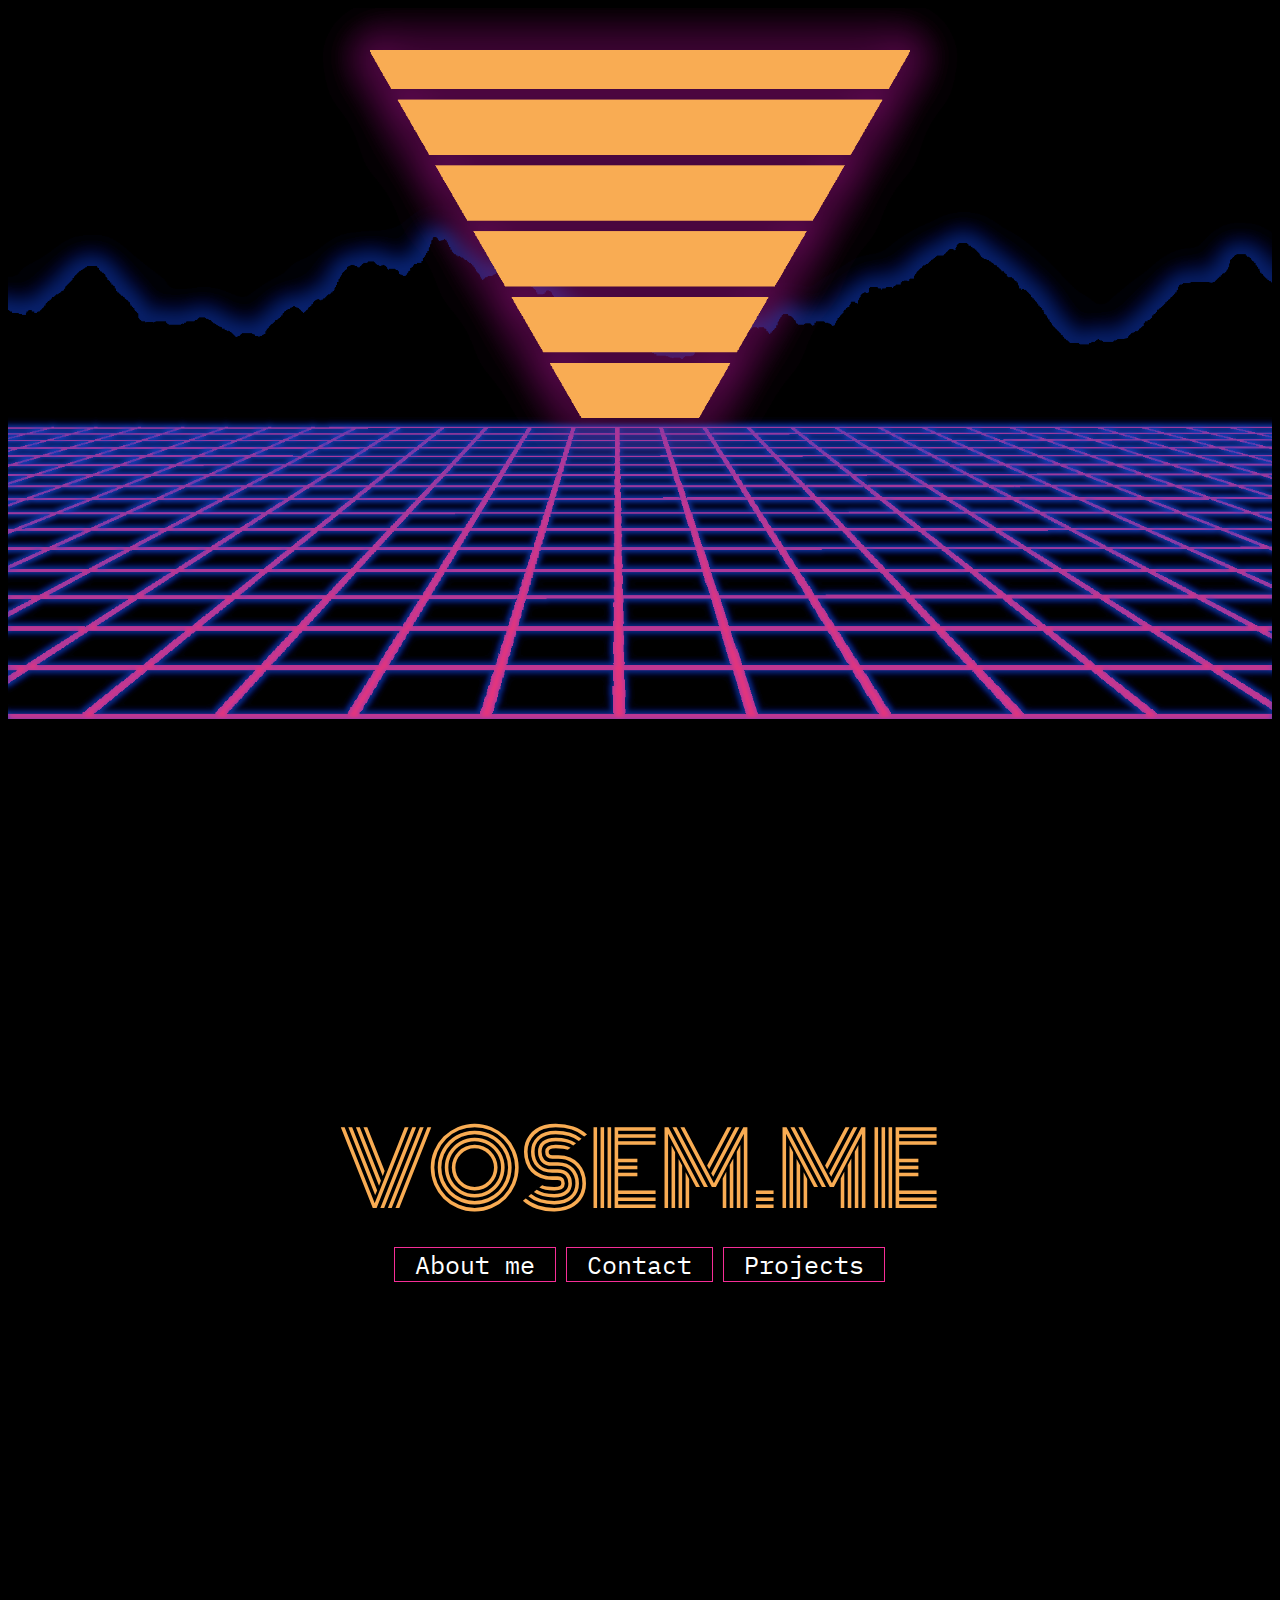
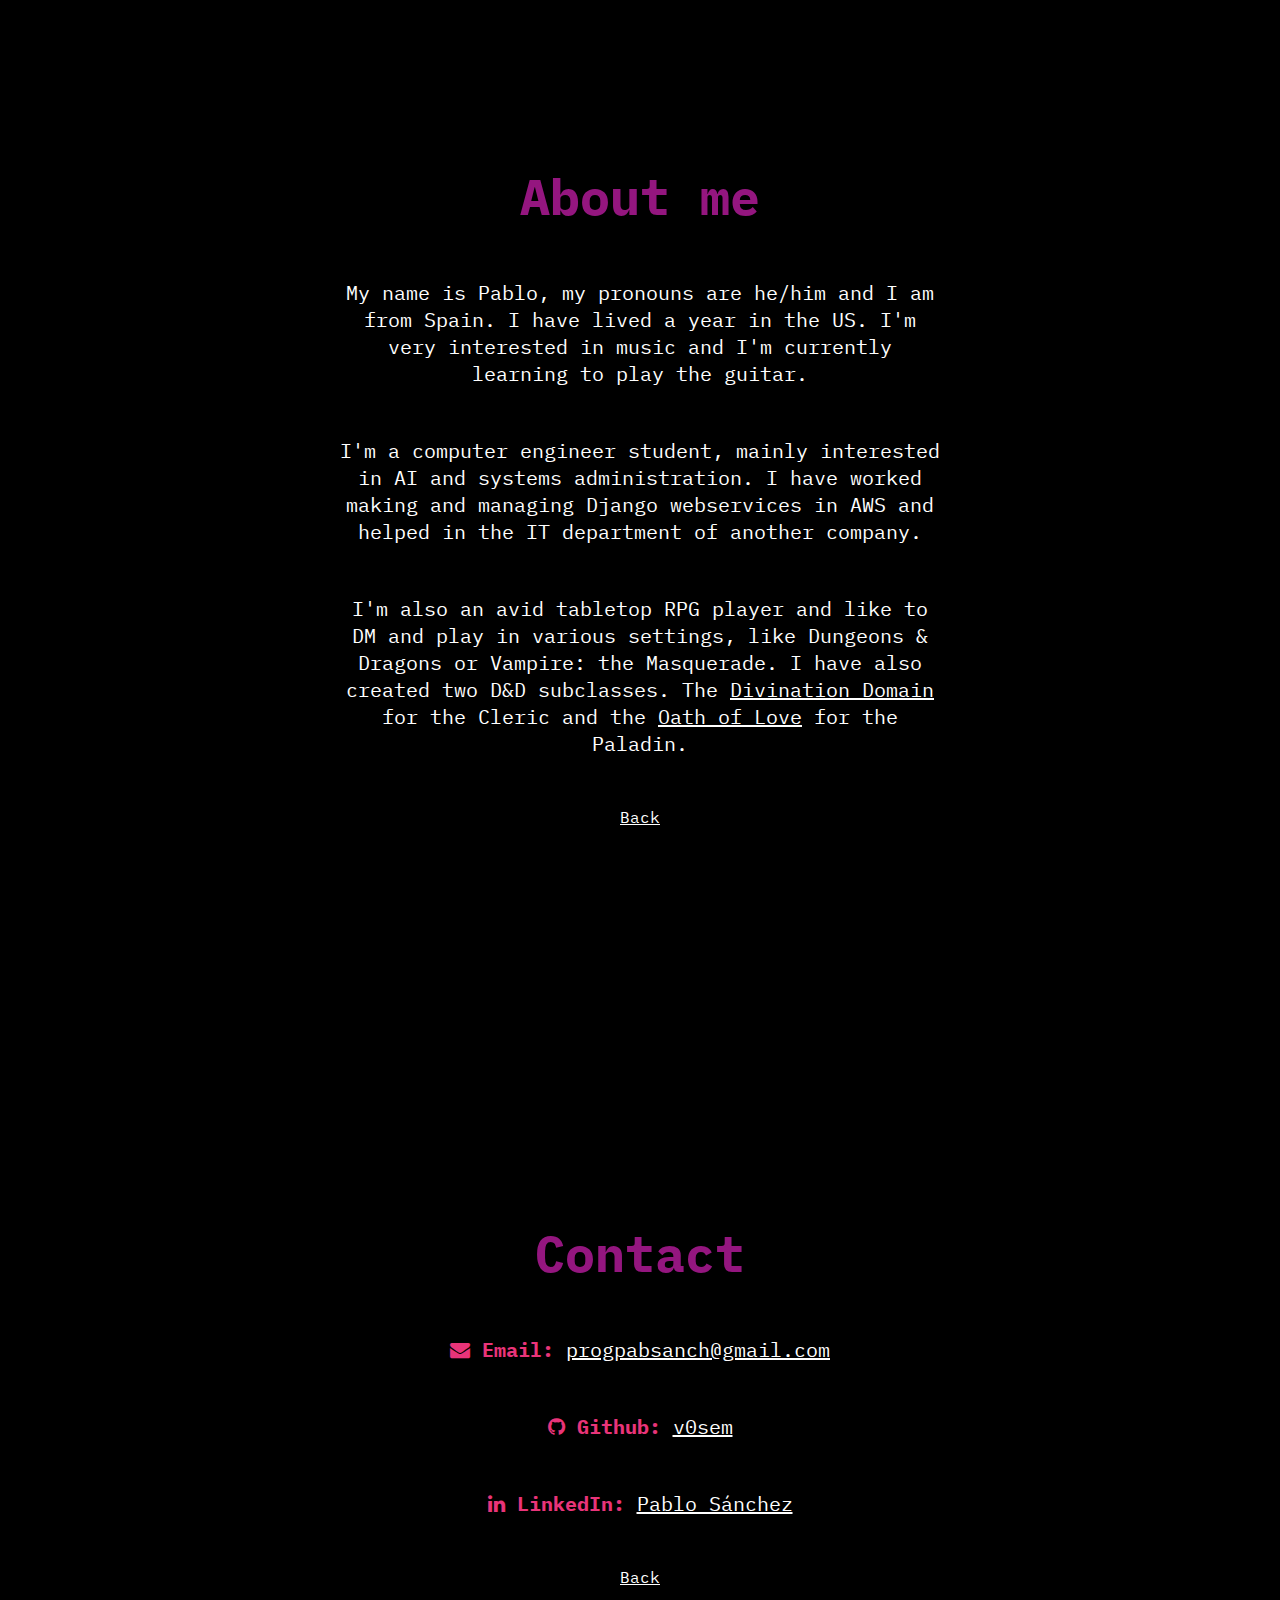
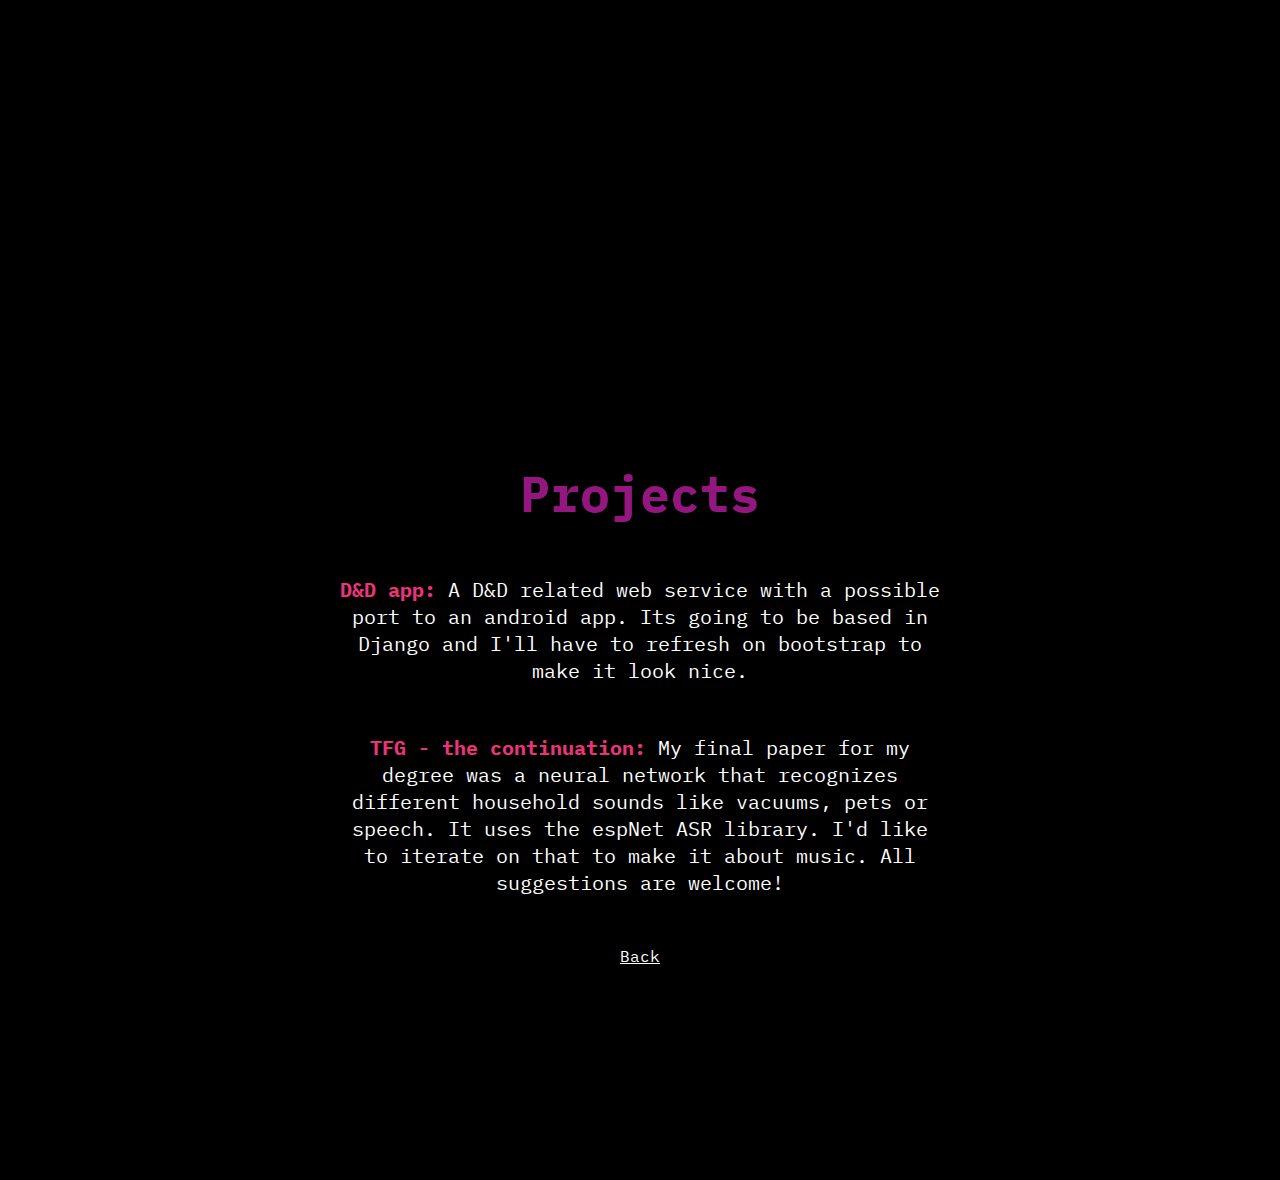
<file: index.html>
<html>
    <head>
        <title>vosem</title>
        <link rel="stylesheet" href="css/main.css">
        <link rel="shortcut icon" href="img/icon.png" type="image/x-icon">
        <link rel="stylesheet" href="https://cdnjs.cloudflare.com/ajax/libs/font-awesome/4.7.0/css/font-awesome.min.css">
    </head>
    <body>
        <a href="#home"><img src="img/title-image.png" alt=""></a>

        <div id="home" class="full-page">
            <div class="w100">
                <h1>VOSEM.ME</h1>
                <div class="table">
                    <ul id="nav-menu">
                        <li><a href="#about">About me</a></li>
                        <li><a href="#contact">Contact</a></li>
                        <li><a href="#projects">Projects</a></li>
                        <!--<li><a href="#faq">FAQ</a></li>-->
                    </ul>
                </div>
            </div>
        </div>

        <div id="about" class="full-page">
            <div class="w100">
                <h2>About me</h2>
                <p>
                    My name is Pablo, my pronouns are he/him and I am from Spain. I have lived a year in the US. I'm very interested in music and I'm  currently learning to play the guitar.
                </p>
                <p>
                    I'm a computer engineer student, mainly interested in AI and systems administration. I have worked making and managing Django webservices in AWS and helped in the IT department of another company.
                </p>
                <p>
                    I'm also an avid tabletop RPG player and like to DM and play in various settings, like Dungeons & Dragons or Vampire: the Masquerade. I have also created two D&D subclasses. The <a href="https://homebrewery.naturalcrit.com/share/KkajNSZC" target="_blank">Divination Domain</a> for the Cleric and the <a href="https://homebrewery.naturalcrit.com/share/6Yo4m9le" target="_blank">Oath of Love</a> for the Paladin.
                </p>
                <p><a class="go-back" href="#home">Back</a></p>
            </div>
        </div>

        <div id="contact" class="full-page">
            <div class="w100">
                <h2>Contact</h2>
                <p>
                    <i class="fa fa-envelope"></i> <span>Email:</span> <a href="mailto:progpabsanch@gmail.com" target="_blank">progpabsanch@gmail.com</a>
                </p>
                <p>
                    <i class="fa fa-github"></i> <span>Github:</span> <a href="https://github.com/v0sem">v0sem</a>
                </p>
                <p>
                    <i class="fa fa-linkedin"></i> <span>LinkedIn:</span> <a href="https://www.linkedin.com/in/pablo-s%C3%A1nchez-ab568a161/">Pablo Sánchez</a>
                </p>
                <p><a class="go-back" href="#home">Back</a></p>
            </div>
        </div>

        <div id="projects" class="full-page">
            <div class="w100">
                <h2>Projects</h2>
                <p>
                    <span>D&D app:</span> A D&D related web service with a possible port to an android app. Its going to be based in Django and I'll have to refresh on bootstrap to make it look nice.
                </p>
                <p>
                    <span>TFG - the continuation:</span> My final paper for my degree was a neural network that recognizes different household sounds like vacuums, pets or speech. It uses the espNet ASR library. I'd like to iterate on that to make it about music. All suggestions are welcome!
                </p>
                <p><a class="go-back" href="#home">Back</a></p>
            </div>
        </div>

        <!--<div id="faq" class="full-page">
            <div class="w100">
                <h2>FAQ</h2>
                <p><a class="go-back" href="#home">Back</a></p>
            </div>
        </div>-->
    </body>
</html>
</file>
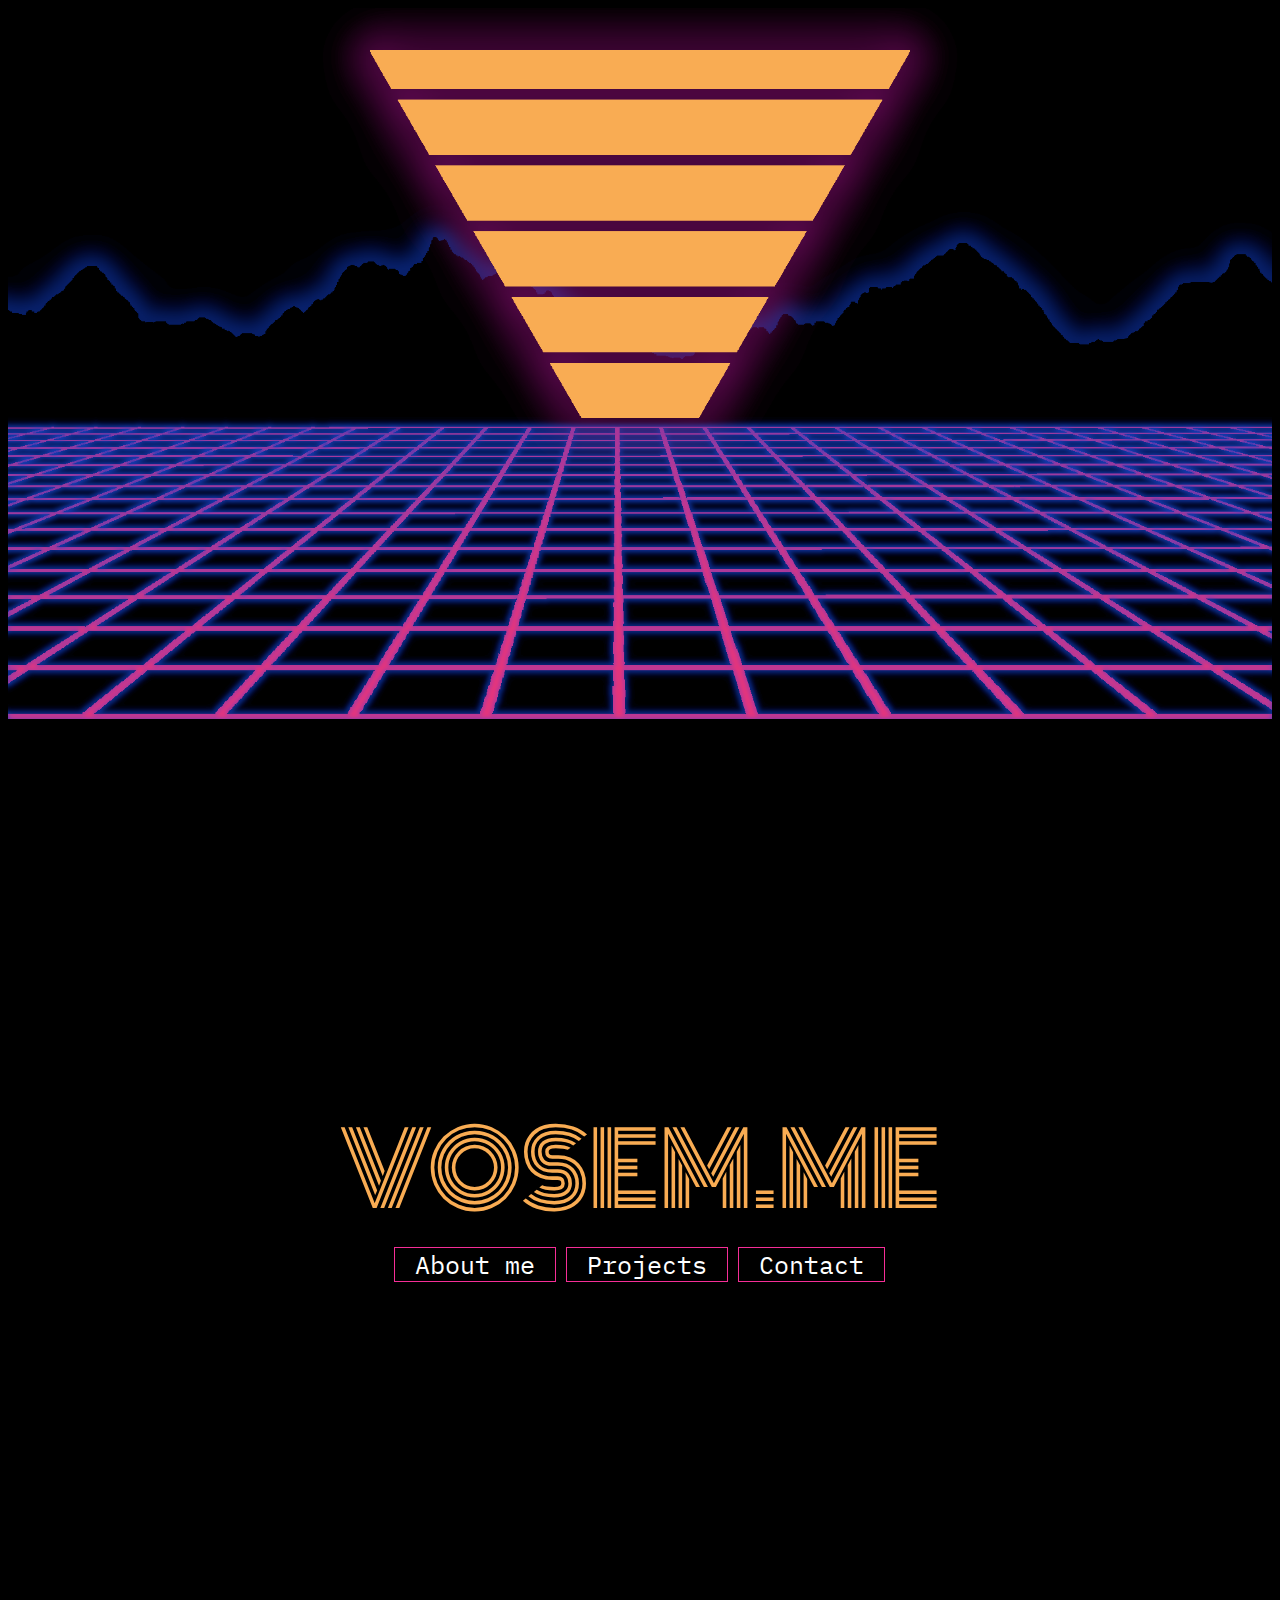
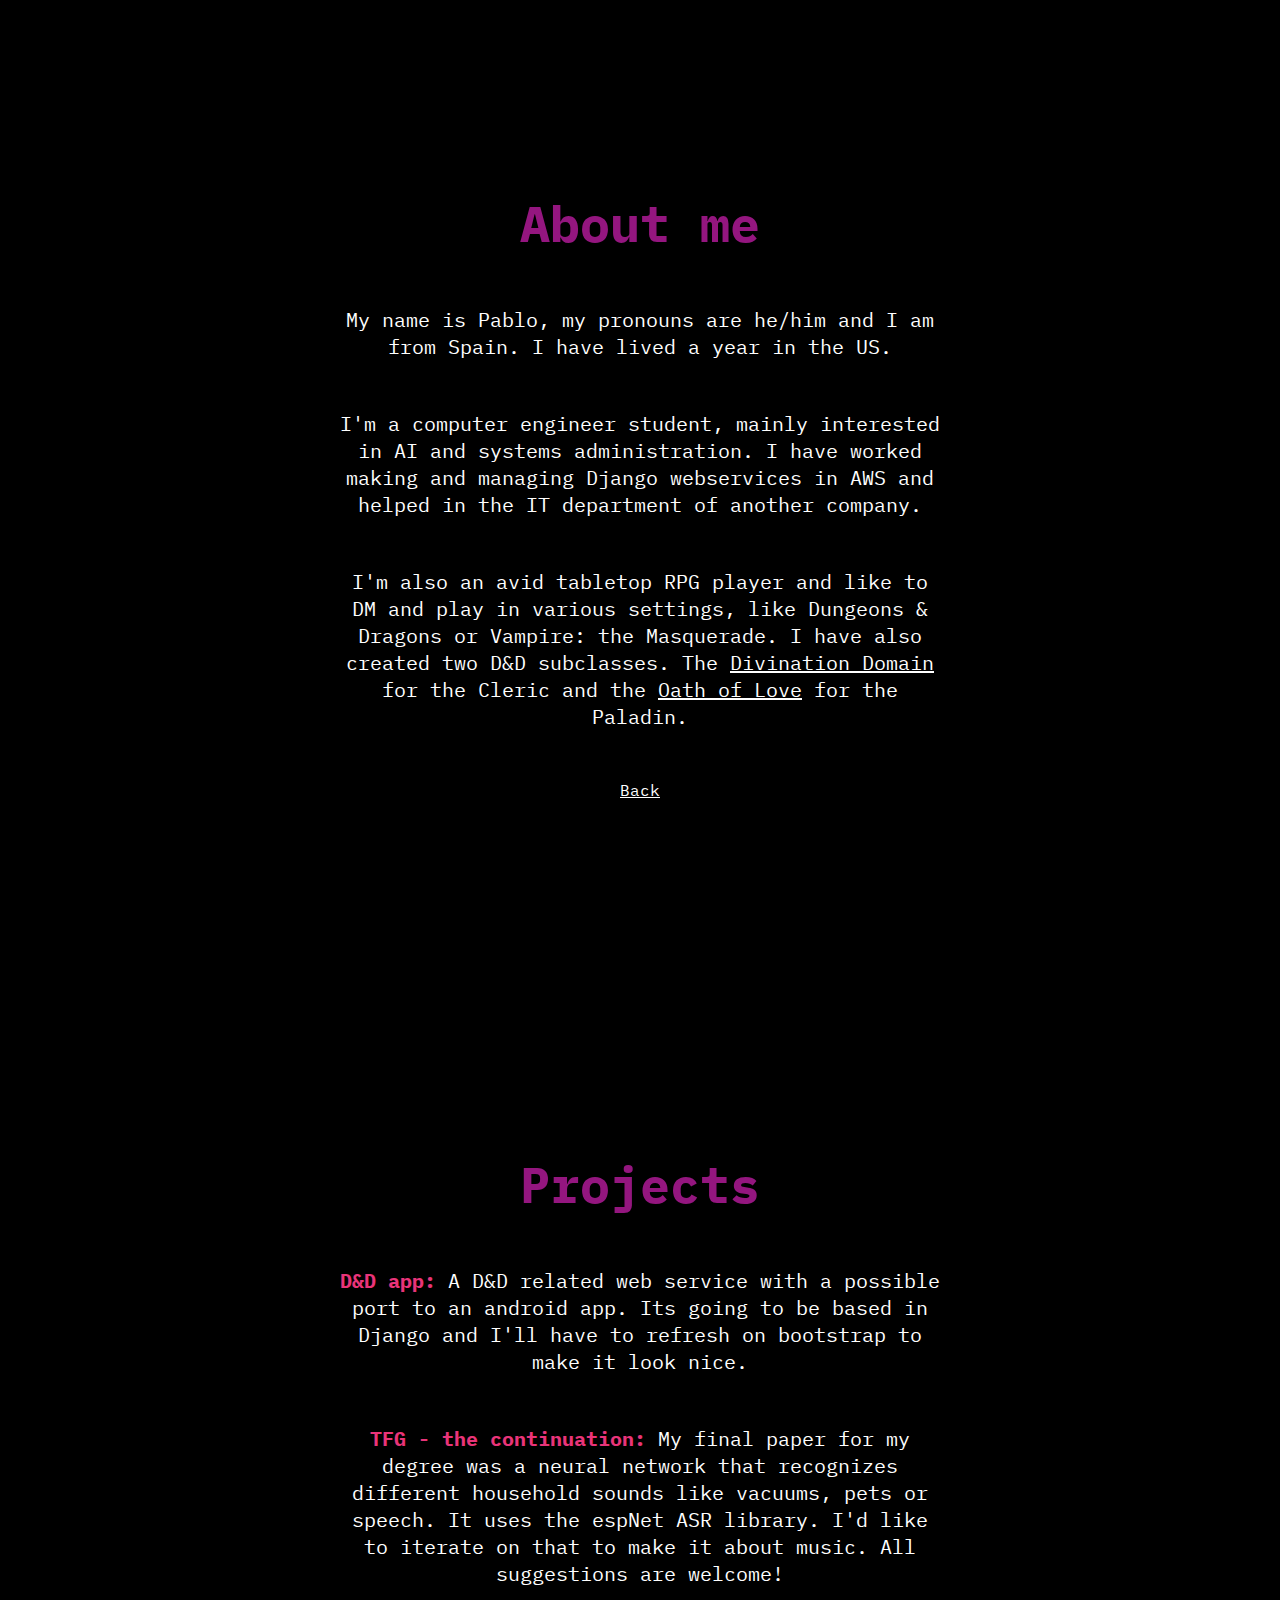
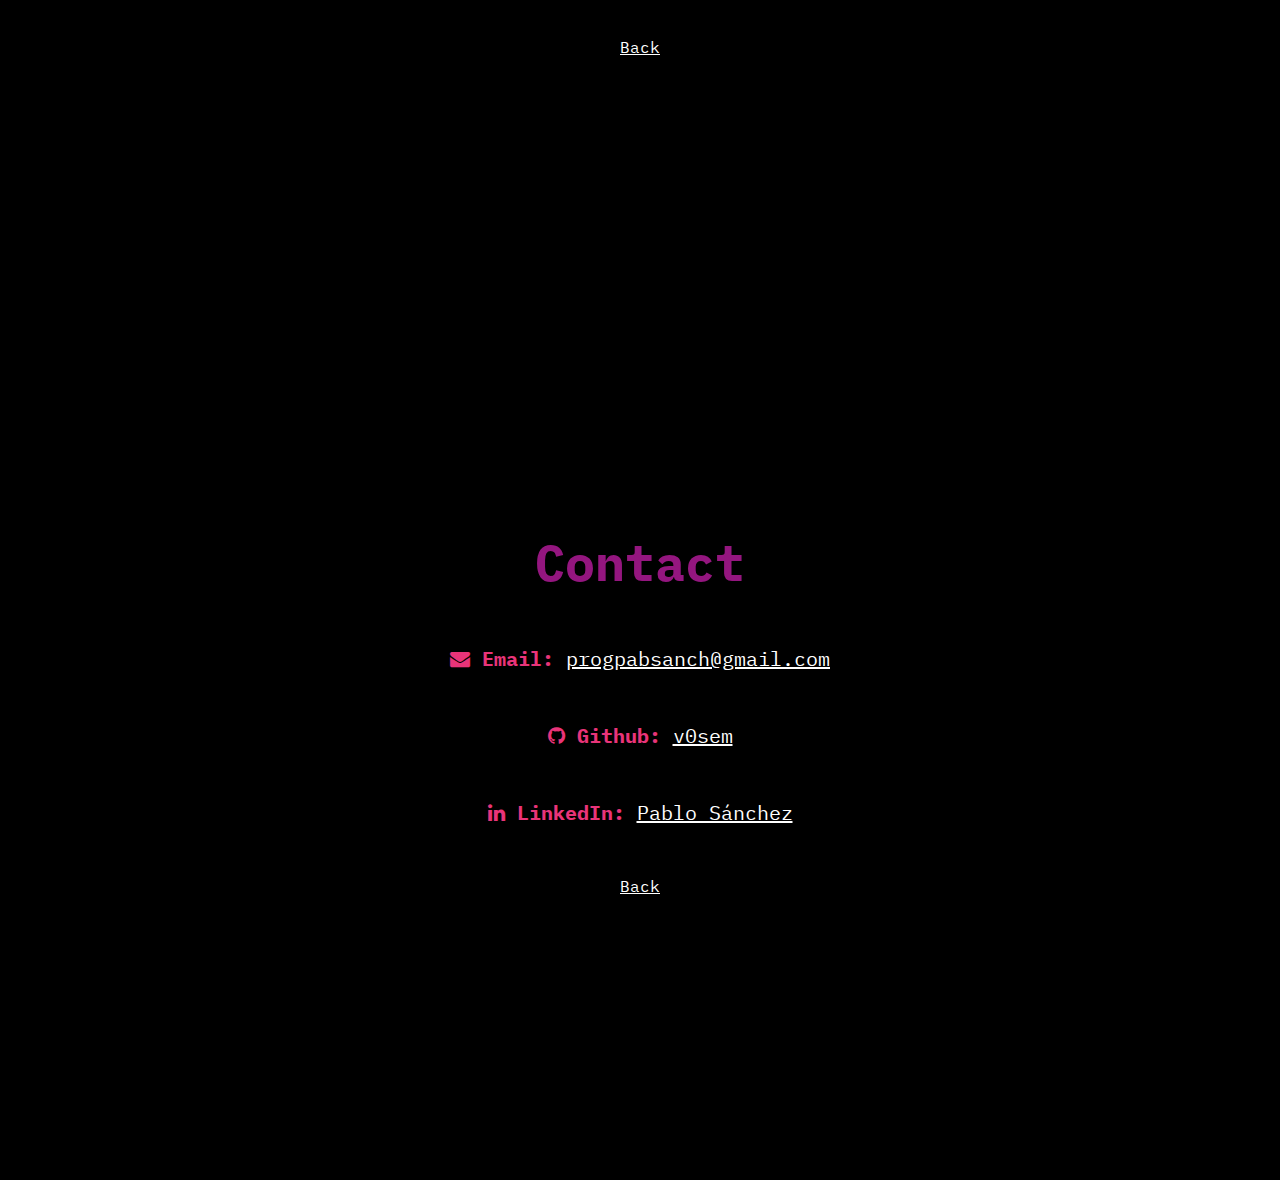
<file: templates/index.html>
<html>
    <head>
        <title>vosem</title>
        <link rel="stylesheet" href="../css/main.css">
        <link rel="shortcut icon" href="../img/icon.png" type="image/x-icon">
        <link rel="stylesheet" href="https://cdnjs.cloudflare.com/ajax/libs/font-awesome/4.7.0/css/font-awesome.min.css">
    </head>
    <body>
        <a href="#home"><img src="../img/title-image.png" alt=""></a>

        <div id="home" class="full-page">
            <div class="w100">
                <h1>VOSEM.ME</h1>
                <div class="table">
                    <ul id="nav-menu">
                        <li><a href="#about">About me</a></li>
                        <li><a href="#projects">Projects</a></li>
                        <li><a href="#contact">Contact</a></li>
                        <!--<li><a href="#faq">FAQ</a></li>-->
                    </ul>
                </div>
            </div>
        </div>

        <div id="about" class="full-page">
            <div class="w100">
                <h2>About me</h2>
                <p>
                    My name is Pablo, my pronouns are he/him and I am from Spain. I have lived a year in the US.
                </p>
                <p>
                    I'm a computer engineer student, mainly interested in AI and systems administration. I have worked making and managing Django webservices in AWS and helped in the IT department of another company.
                </p>
                <p>
                    I'm also an avid tabletop RPG player and like to DM and play in various settings, like Dungeons & Dragons or Vampire: the Masquerade. I have also created two D&D subclasses. The <a href="https://homebrewery.naturalcrit.com/share/KkajNSZC" target="_blank">Divination Domain</a> for the Cleric and the <a href="https://homebrewery.naturalcrit.com/share/6Yo4m9le" target="_blank">Oath of Love</a> for the Paladin.
                </p>
                <p><a class="go-back" href="#home">Back</a></p>
            </div>
        </div>

        <div id="projects" class="full-page">
            <div class="w100">
                <h2>Projects</h2>
                <p>
                    <span>D&D app:</span> A D&D related web service with a possible port to an android app. Its going to be based in Django and I'll have to refresh on bootstrap to make it look nice.
                </p>
                <p>
                    <span>TFG - the continuation:</span> My final paper for my degree was a neural network that recognizes different household sounds like vacuums, pets or speech. It uses the espNet ASR library. I'd like to iterate on that to make it about music. All suggestions are welcome!
                </p>
                <p><a class="go-back" href="#home">Back</a></p>
            </div>
        </div>

        <div id="contact" class="full-page">
            <div class="w100">
                <h2>Contact</h2>
                <p>
                    <i class="fa fa-envelope"></i> <span>Email:</span> <a href="mailto:progpabsanch@gmail.com" target="_blank">progpabsanch@gmail.com</a>
                </p>
                <p>
                    <i class="fa fa-github"></i> <span>Github:</span> <a href="https://github.com/v0sem">v0sem</a>
                </p>
                <p>
                    <i class="fa fa-linkedin"></i> <span>LinkedIn:</span> <a href="https://www.linkedin.com/in/pablo-s%C3%A1nchez-ab568a161/">Pablo Sánchez</a>
                </p>
                <p><a class="go-back" href="#home">Back</a></p>
            </div>
        </div>

        <!--<div id="faq" class="full-page">
            <div class="w100">
                <h2>FAQ</h2>
                <p><a class="go-back" href="#home">Back</a></p>
            </div>
        </div>-->
    </body>
</html>
</file>
<file: css/main.css>
@import url('https://fonts.googleapis.com/css2?family=IBM+Plex+Mono:wght@200&family=Monoton&display=swap');

:root {
    --violet: #300350;
    --mardi: #94167F;
    --pink: #E93479;
    --yellow:  #F9AC53;
    --rose: #F62E97;
    --blue: #153CB4;
}

html {
    scroll-behavior: smooth;
}

body {
    background-color: black;
    color: white;
    font-family: 'IBM Plex Mono', monospace;
}

h1 {
    font-family: 'Monoton', cursive;
    text-align: center;
    font-size: 100px;
    font-weight: 100;
    color: var(--yellow);
    margin: auto;
    width: 100%;
}

img {
    width: 100%;
}

.table{
    display: table;
    width: 90%;
    margin: auto;
}

ul#nav-menu {
    width: 90%;
    margin: auto;
    text-align: center;
    padding: 0;
	list-style: none;
}

ul#nav-menu li {
    display: inline;
    margin: auto;
}

ul#nav-menu li a {
    color: white;
    text-decoration: none;
    font-size: 25px;
    padding-left: 20px;
    padding-right: 20px;
    border: 1px ridge var(--rose);
}

h2 {
    margin: auto;
    text-align: center;
    font-size: 50px;
    color: var(--mardi);
}

p {
    width: 50%;
    margin: auto;
    padding-top: 50px;
    text-align: center;
    font-size: 20px;
}

a {
    color: white;
}

i {
    color: var(--pink);
}

p span {
    font-weight: bold;
    color: var(--pink)
}

.full-page {
    display: flex;
    flex-direction: column;
    height: 100%;
    justify-content: center;
    align-items: center;
    margin: 25px
}

.w100 {
    width: 100%;
    text-align: center;
}

.go-back {
    font-size: 16px;
}
</file>
